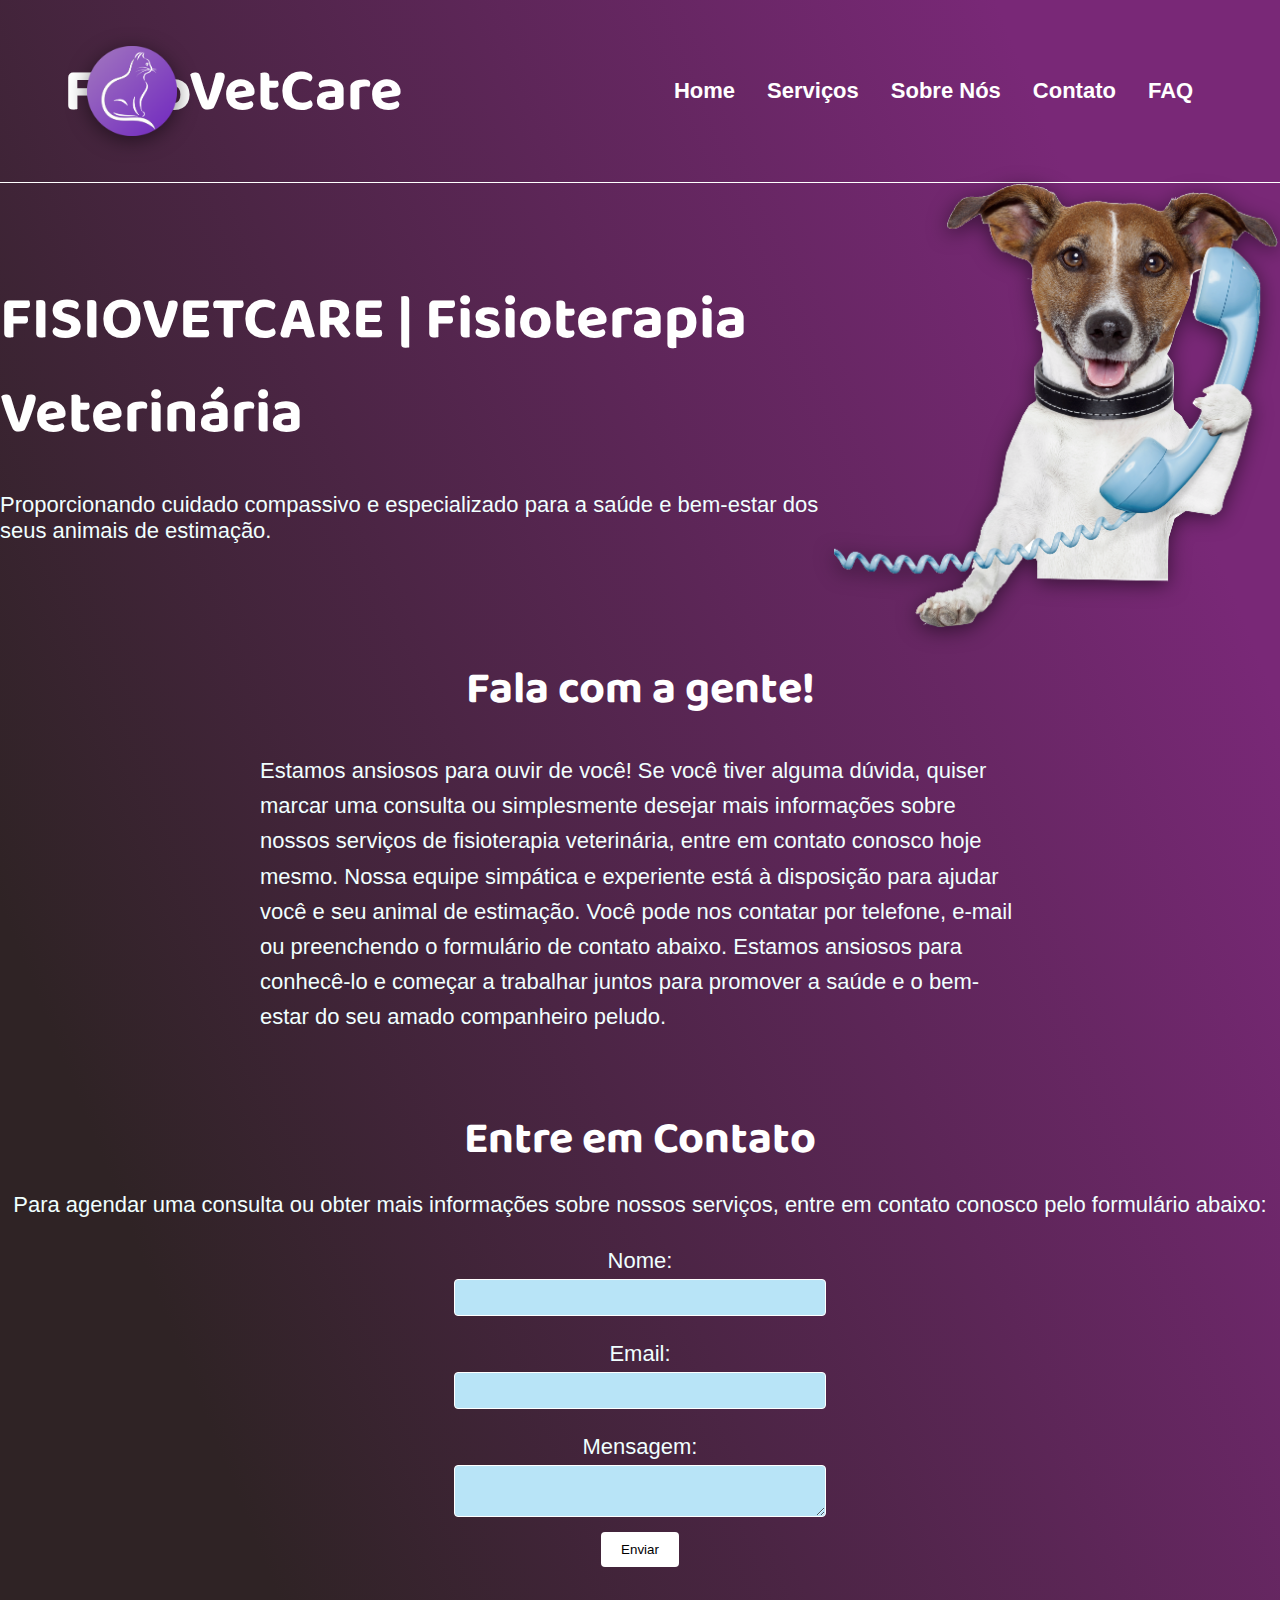
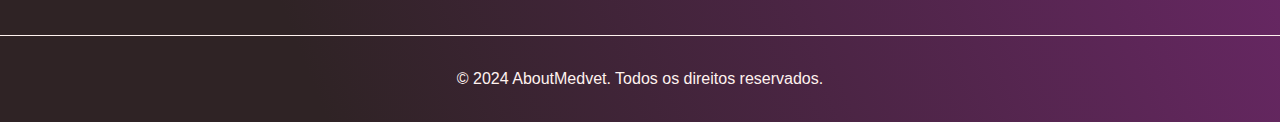
<file: contato.html>
<!DOCTYPE html>
<html lang="pt-br">

<head>
    <meta charset="UTF-8">
    <meta name="viewport" content="width=device-width, initial-scale=1.0">
    <meta name="description" content="Uma página sobre o curso de Medicina Veterinária">
    <title>FISIOVETCARE | Fisioterapia Veterinária</title>
    <link rel="stylesheet" type="text/css" href="style.css">
    <link rel="icon" type="image/png" href="favicon/favicon.ico">
</head>

<body>
    <header class="cabeçalho">
        <img class="cabeçalho-img" src="img/logo.png" alt="logo da marca"> <br>
        <h1 class="cabeçalho-titulo">FisioVetCare</h1> <br>
        <nav class="cabeçalho-menu">
            <a class="cabeçalho-menu-item" href="index.html">Home</a>
            <a class="cabeçalho-menu-item" href="servicos.html">Serviços</a>
            <a class="cabeçalho-menu-item" href="sobrenos.html">Sobre Nós</a>
            <a class="cabeçalho-menu-item" href="contato.html">Contato</a>
            <a class="cabeçalho-menu-item" href="faq.html">FAQ</a>
        </nav>
    </header>

    <main class="conteudo">
        <section class="conteudo-principal">
            <div class="conteudo-principal-escrito">
                <h1 class="conteudo-principal-escrito-titulo">FISIOVETCARE | Fisioterapia Veterinária</h1>
                <h2 class="conteudo-principal-escrito-subtitulo">Proporcionando cuidado compassivo e especializado para a saúde e bem-estar dos seus animais de estimação.</h2>
            </div>
            <img class="conteudo-principal-img" src="img/capacontato.png" alt="capa">
        </section>
        
        <!-- Aqui foi utilizado a mesma classe do "servicos.html" -->

        <div class="container">
            <h1 class="servico-titulo">Fala com a gente!</h1>
            <div class="servico">
                <p>Estamos ansiosos para ouvir de você! Se você tiver alguma dúvida, quiser marcar uma consulta ou simplesmente desejar mais informações sobre nossos serviços de fisioterapia veterinária, entre em contato conosco hoje mesmo. 
                    Nossa equipe simpática e experiente está à disposição para ajudar você e seu animal de estimação. Você pode nos contatar por telefone, e-mail ou preenchendo o formulário de contato abaixo. Estamos ansiosos para conhecê-lo e começar a trabalhar juntos para promover a saúde e o bem-estar do seu amado companheiro peludo.</p>
            </div>
        </div>
        <section id="contato">
           <br> <h2 class="contato-tittle">Entre em Contato</h2> <br>

         <div class="contato-texto">
            <p> Para agendar uma consulta ou obter mais informações sobre nossos serviços, entre em contato conosco pelo formulário abaixo:</p>
            <form>
                <label for="nome">Nome:</label>
                <input type="text" id="nome" name="nome" required>
        
                <label for="email">Email:</label>
                <input type="email" id="email" name="email" required>
        
                <label for="mensagem">Mensagem:</label>
                <textarea id="mensagem" name="mensagem" required></textarea>
        
                <button type="submit">Enviar</button>
            </form>
         </div>
           
        </section>
        
    </main>

    <footer>
        <div class="rodape">
            <p>&copy; 2024 AboutMedvet. Todos os direitos reservados.</p>
        </div>
    </footer>
</body>

</html>
</file>
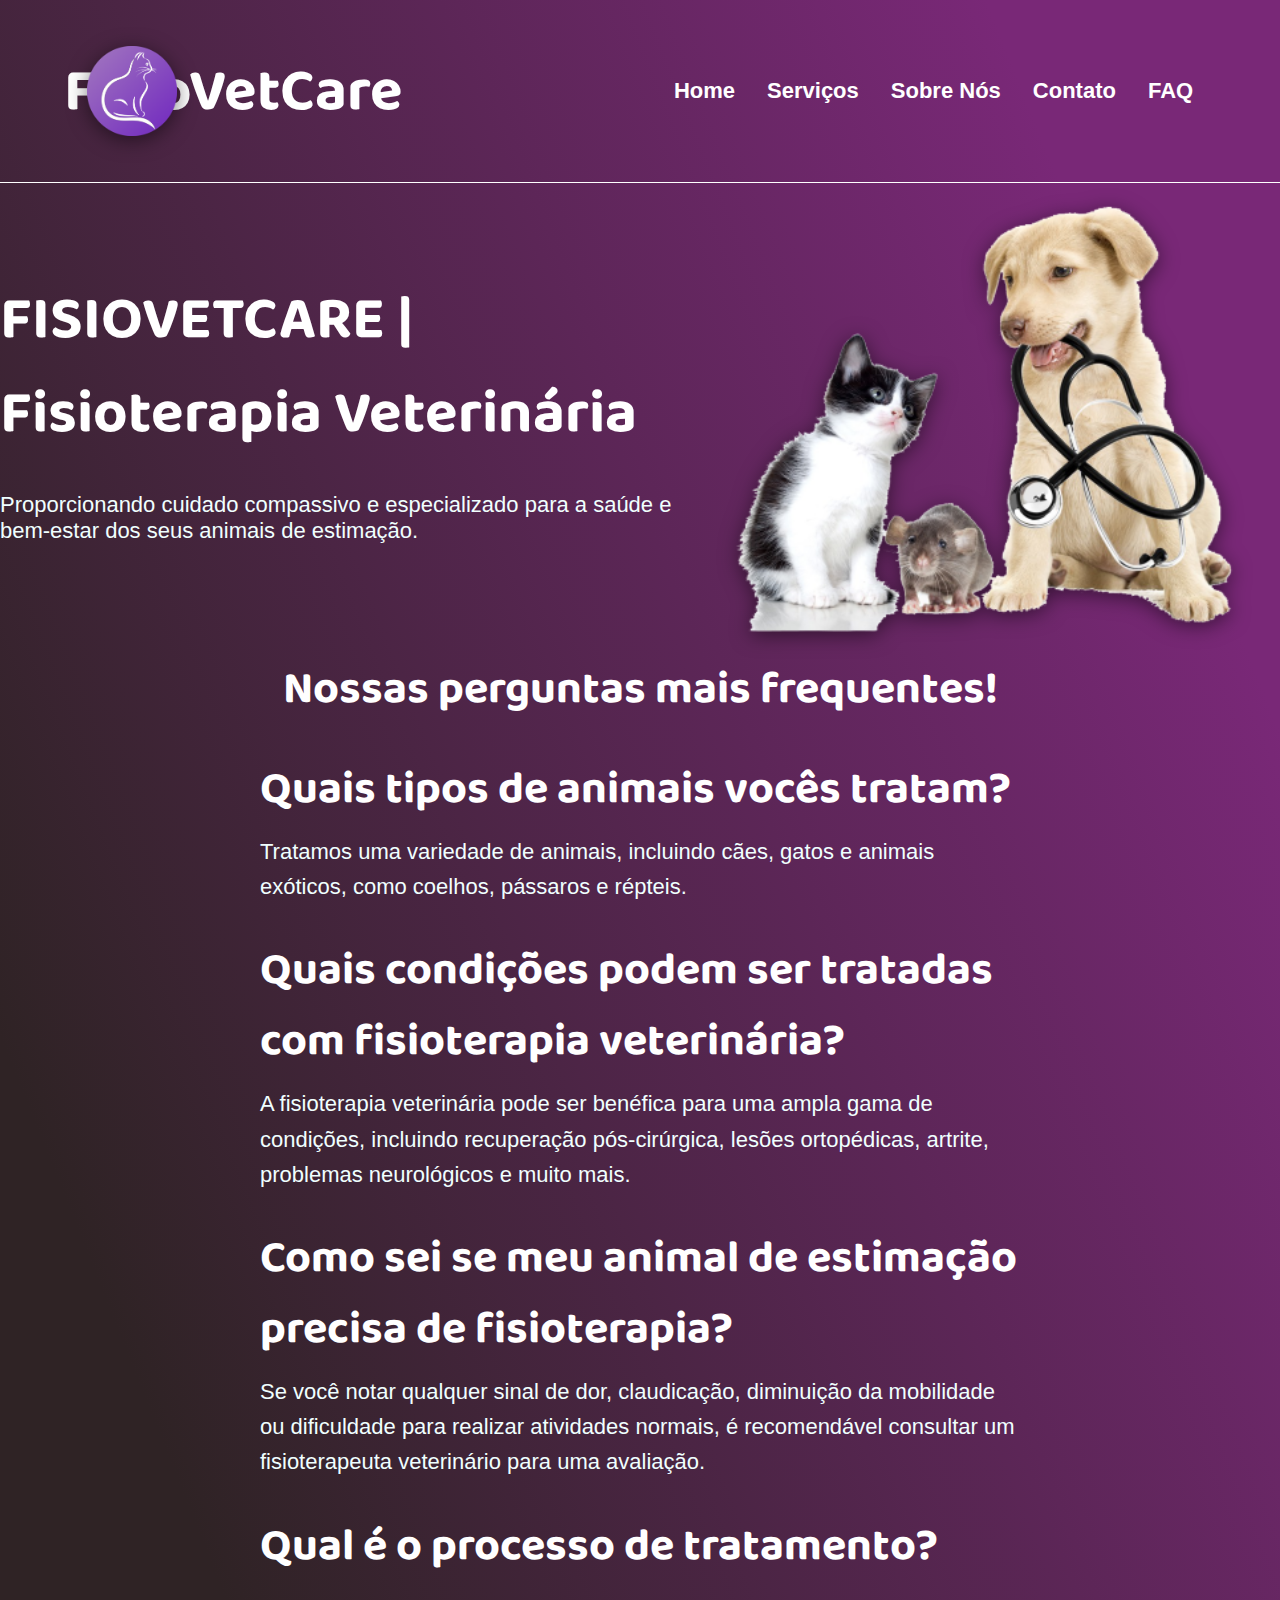
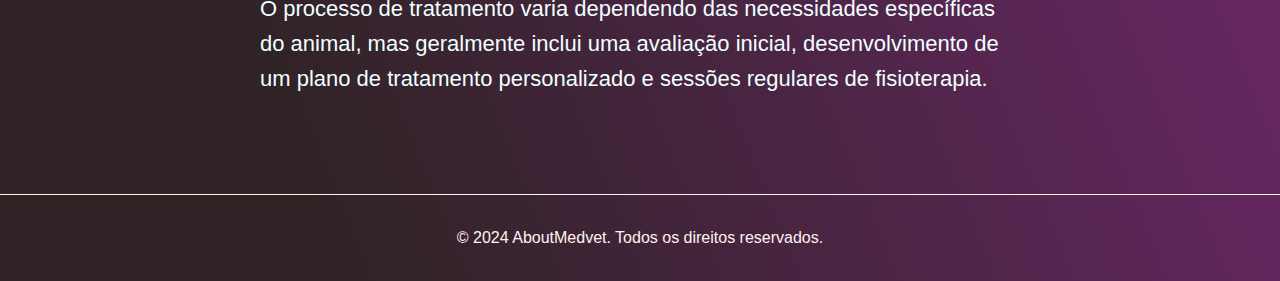
<file: faq.html>
<!DOCTYPE html>
<html lang="pt-br">

<head>
    <meta charset="UTF-8">
    <meta name="viewport" content="width=device-width, initial-scale=1.0">
    <meta name="description" content="Uma página sobre o curso de Medicina Veterinária">
    <title>FISIOVETCARE | Fisioterapia Veterinária</title>
    <link rel="stylesheet" type="text/css" href="style.css">
    <link rel="icon" type="image/png" href="favicon/favicon.ico">
</head>

<body>
    <header class="cabeçalho">
        <img class="cabeçalho-img" src="img/logo.png" alt="logo da marca"> <br>
        <h1 class="cabeçalho-titulo">FisioVetCare</h1> <br>
        <nav class="cabeçalho-menu">
            <a class="cabeçalho-menu-item" href="index.html">Home</a>
            <a class="cabeçalho-menu-item" href="servicos.html">Serviços</a>
            <a class="cabeçalho-menu-item" href="sobrenos.html">Sobre Nós</a>
            <a class="cabeçalho-menu-item" href="contato.html">Contato</a>
            <a class="cabeçalho-menu-item" href="faq.html">FAQ</a>
        </nav>
    </header>

    <main class="conteudo">
        <section class="conteudo-principal">
            <div class="conteudo-principal-escrito">
                <h1 class="conteudo-principal-escrito-titulo">FISIOVETCARE | Fisioterapia Veterinária</h1>
                <h2 class="conteudo-principal-escrito-subtitulo">Proporcionando cuidado compassivo e especializado para a saúde e bem-estar dos seus animais de estimação.</h2>
            </div>
            <img class="conteudo-principal-img" src="img/capafaq.png" alt="capa">
        </section>
        <div class="container">
            <h1 class="servico-titulo" >Nossas perguntas mais frequentes!</h1>
            <div class="servico">
                <h2>Quais tipos de animais vocês tratam?</h2>
                <p>Tratamos uma variedade de animais, incluindo cães, gatos e animais exóticos, como coelhos, pássaros e répteis.</p>
            </div>
            <div class="servico">
                <h2>Quais condições podem ser tratadas com fisioterapia veterinária?</h2>
                <p>A fisioterapia veterinária pode ser benéfica para uma ampla gama de condições, incluindo recuperação pós-cirúrgica, lesões ortopédicas, artrite, problemas neurológicos e muito mais.</p>
            </div>
            <div class="servico">
                <h2>Como sei se meu animal de estimação precisa de fisioterapia?</h2>
                <p>Se você notar qualquer sinal de dor, claudicação, diminuição da mobilidade ou dificuldade para realizar atividades normais, é recomendável consultar um fisioterapeuta veterinário para uma avaliação.</p>
            </div>
            <div class="servico">
                <h2>Qual é o processo de tratamento?</h2>
                <p>O processo de tratamento varia dependendo das necessidades específicas do animal, mas geralmente inclui uma avaliação inicial, desenvolvimento de um plano de tratamento personalizado e sessões regulares de fisioterapia.</p>
        </div>
    </main>

    <footer>
        <div class="rodape">
            <p>&copy; 2024 AboutMedvet. Todos os direitos reservados.</p>
        </div>
    </footer>
</body>

</html>
</file>
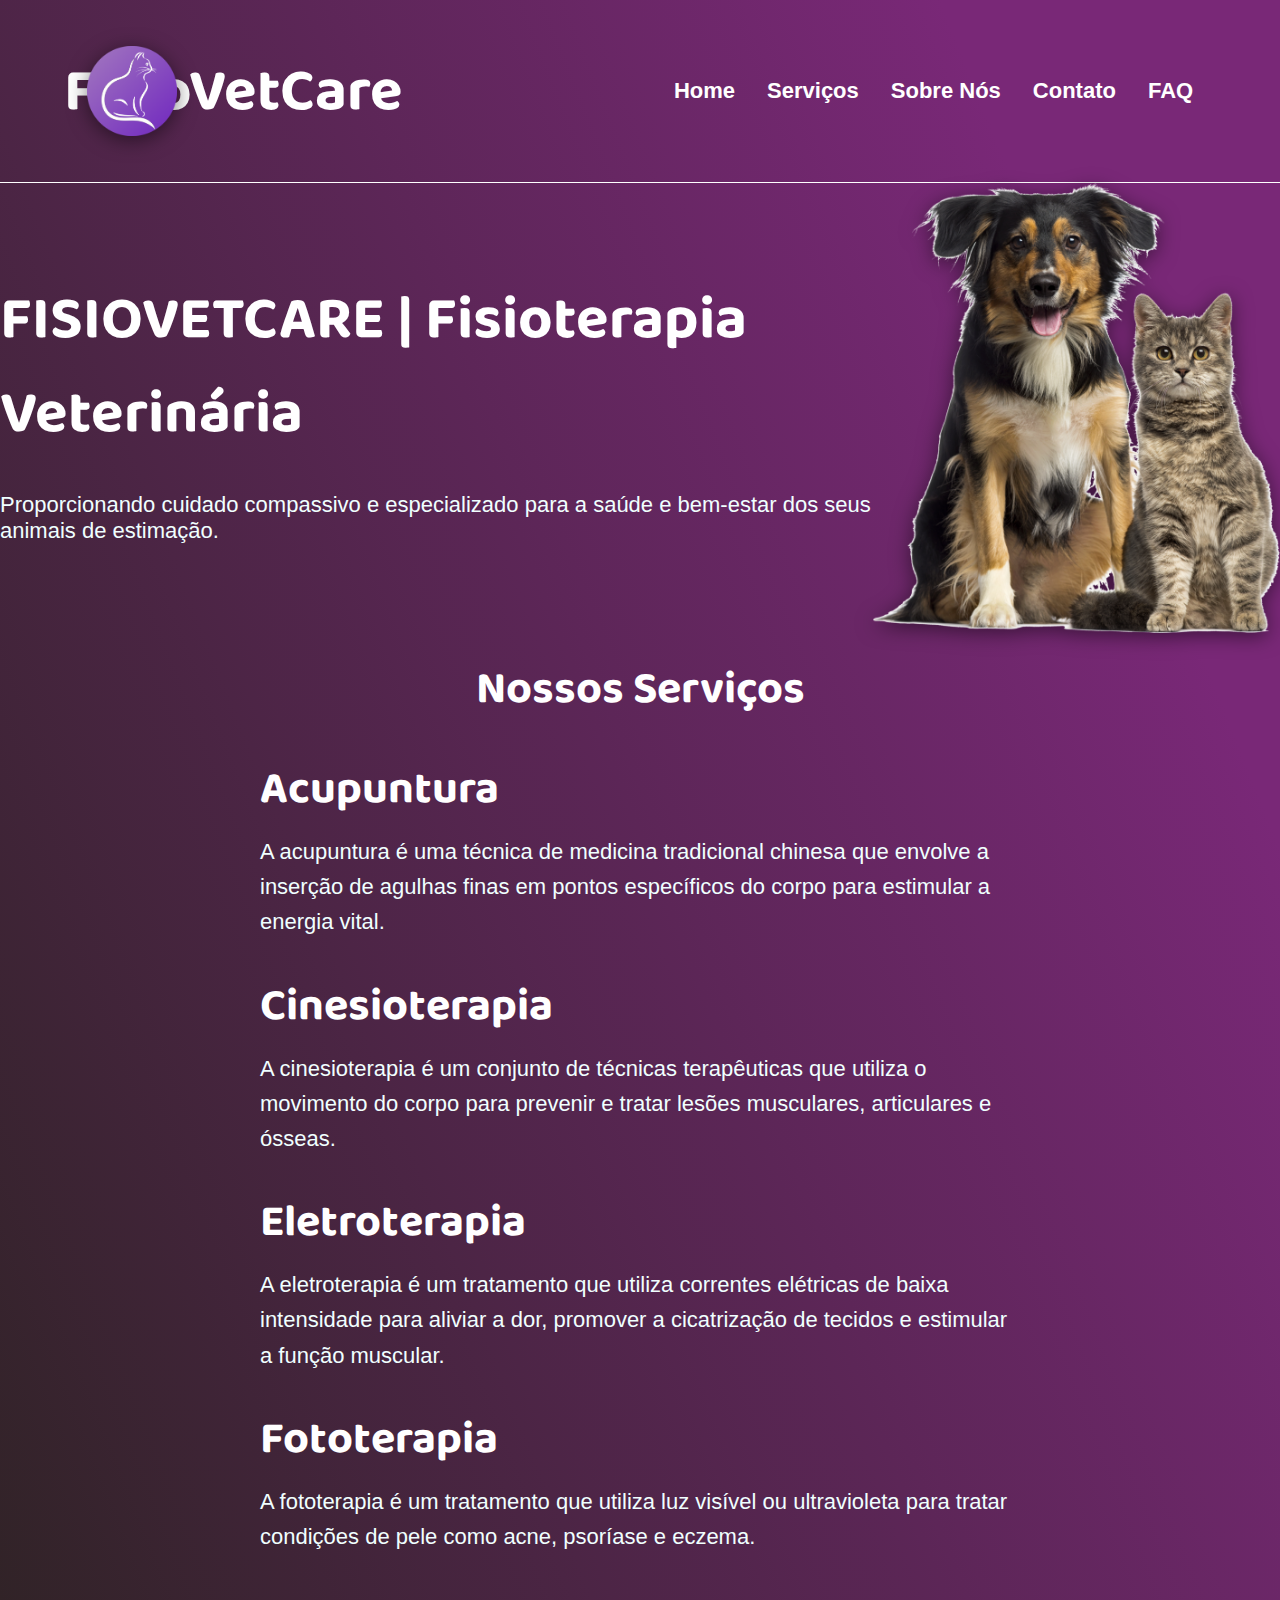
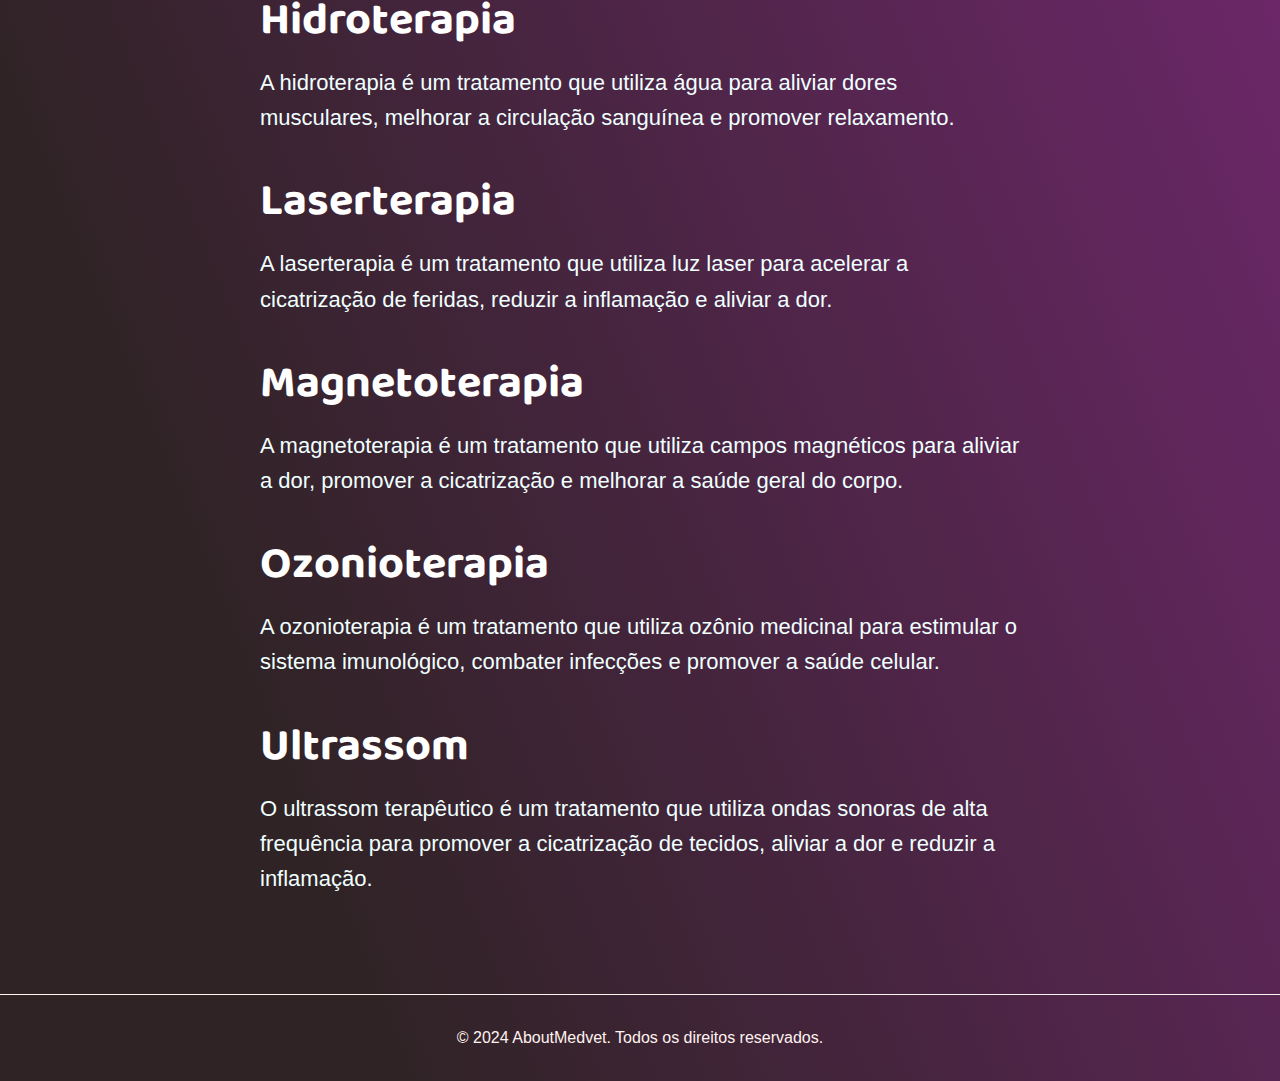
<file: servicos.html>
<!DOCTYPE html>
<html lang="pt-br">

<head>
    <meta charset="UTF-8">
    <meta name="viewport" content="width=device-width, initial-scale=1.0">
    <meta name="description" content="Uma página sobre o curso de Medicina Veterinária">
    <title>FISIOVETCARE | Fisioterapia Veterinária</title>
    <link rel="stylesheet" type="text/css" href="style.css">
    <link rel="icon" type="image/png" href="favicon/favicon.ico">
</head>

<body>
    <header class="cabeçalho">
        <img class="cabeçalho-img" src="img/logo.png" alt="logo da marca"> <br>
        <h1 class="cabeçalho-titulo">FisioVetCare</h1> <br>
        <nav class="cabeçalho-menu">
            <a class="cabeçalho-menu-item" href="index.html">Home</a>
            <a class="cabeçalho-menu-item" href="servicos.html">Serviços</a>
            <a class="cabeçalho-menu-item" href="sobrenos.html">Sobre Nós</a>
            <a class="cabeçalho-menu-item" href="contato.html">Contato</a>
            <a class="cabeçalho-menu-item" href="faq.html">FAQ</a>
        </nav>
    </header>

    <main class="conteudo">
        <section class="conteudo-principal">
            <div class="conteudo-principal-escrito">
                <h1 class="conteudo-principal-escrito-titulo">FISIOVETCARE | Fisioterapia Veterinária</h1>
                <h2 class="conteudo-principal-escrito-subtitulo">Proporcionando cuidado compassivo e especializado para a saúde e bem-estar dos seus animais de estimação.</h2>
            </div>
            <img class="conteudo-principal-img" src="img/capaservicos.png" alt="capa">
        </section>
        <div class="container">
            <h1 class="servico-titulo" >Nossos Serviços</h1>
            <div class="servico">
                <h2>Acupuntura</h2>
                <p>A acupuntura é uma técnica de medicina tradicional chinesa que envolve a inserção de agulhas finas em pontos específicos do corpo para estimular a energia vital.</p>
            </div>
            <div class="servico">
                <h2>Cinesioterapia</h2>
                <p>A cinesioterapia é um conjunto de técnicas terapêuticas que utiliza o movimento do corpo para prevenir e tratar lesões musculares, articulares e ósseas.</p>
            </div>
            <div class="servico">
                <h2>Eletroterapia</h2>
                <p>A eletroterapia é um tratamento que utiliza correntes elétricas de baixa intensidade para aliviar a dor, promover a cicatrização de tecidos e estimular a função muscular.</p>
            </div>
            <div class="servico">
                <h2>Fototerapia</h2>
                <p>A fototerapia é um tratamento que utiliza luz visível ou ultravioleta para tratar condições de pele como acne, psoríase e eczema.</p>
            </div>
            <div class="servico">
                <h2>Hidroterapia</h2>
                <p>A hidroterapia é um tratamento que utiliza água para aliviar dores musculares, melhorar a circulação sanguínea e promover relaxamento.</p>
            </div>
            <div class="servico">
                <h2>Laserterapia</h2>
                <p>A laserterapia é um tratamento que utiliza luz laser para acelerar a cicatrização de feridas, reduzir a inflamação e aliviar a dor.</p>
            </div>
            <div class="servico">
                <h2>Magnetoterapia</h2>
                <p>A magnetoterapia é um tratamento que utiliza campos magnéticos para aliviar a dor, promover a cicatrização e melhorar a saúde geral do corpo.</p>
            </div>
            <div class="servico">
                <h2>Ozonioterapia</h2>
                <p>A ozonioterapia é um tratamento que utiliza ozônio medicinal para estimular o sistema imunológico, combater infecções e promover a saúde celular.</p>
            </div>
            <div class="servico">
                <h2>Ultrassom</h2>
                <p>O ultrassom terapêutico é um tratamento que utiliza ondas sonoras de alta frequência para promover a cicatrização de tecidos, aliviar a dor e reduzir a inflamação.</p>
            </div>
        </div>
    </main>

    <footer>
        <div class="rodape">
            <p>&copy; 2024 AboutMedvet. Todos os direitos reservados.</p>
        </div>
    </footer>
</body>

</html>
</file>
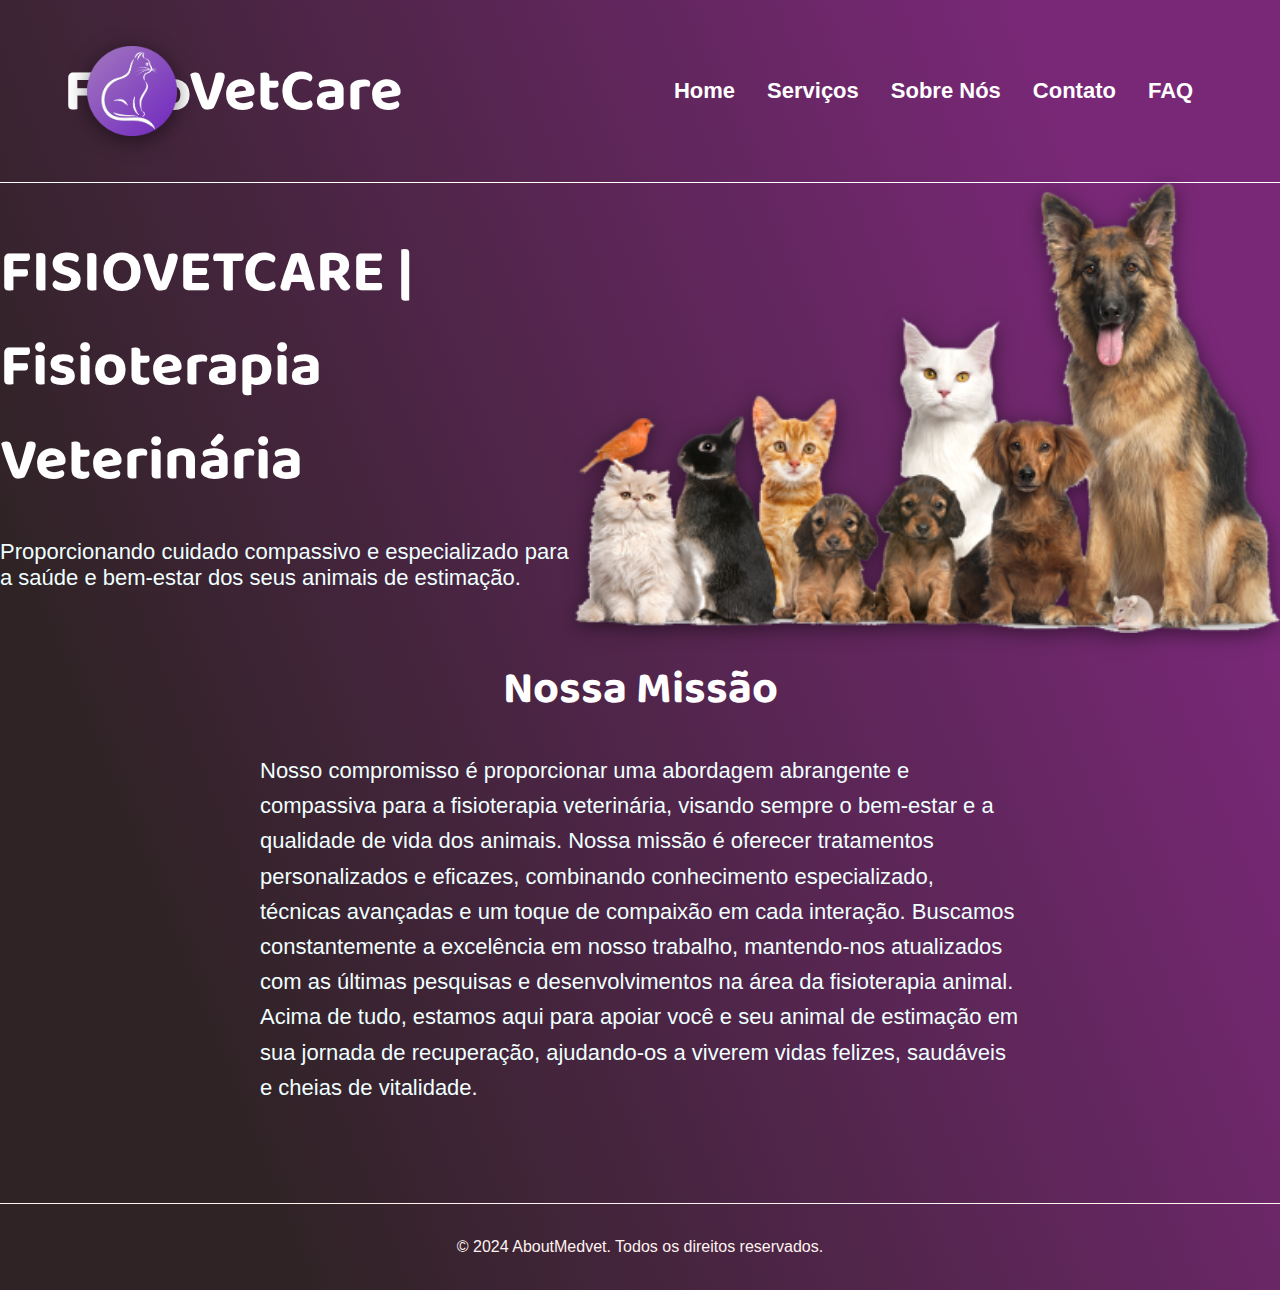
<file: sobrenos.html>
<!DOCTYPE html>
<html lang="pt-br">

<head>
    <meta charset="UTF-8">
    <meta name="viewport" content="width=device-width, initial-scale=1.0">
    <meta name="description" content="Uma página sobre o curso de Medicina Veterinária">
    <title>FISIOVETCARE | Fisioterapia Veterinária</title>
    <link rel="stylesheet" type="text/css" href="style.css">
    <link rel="icon" type="image/png" href="favicon/favicon.ico">
</head>

<body>
    <header class="cabeçalho">
        <img class="cabeçalho-img" src="img/logo.png" alt="logo da marca"> <br>
        <h1 class="cabeçalho-titulo">FisioVetCare</h1> <br>
        <nav class="cabeçalho-menu">
            <a class="cabeçalho-menu-item" href="index.html">Home</a>
            <a class="cabeçalho-menu-item" href="servicos.html">Serviços</a>
            <a class="cabeçalho-menu-item" href="sobrenos.html">Sobre Nós</a>
            <a class="cabeçalho-menu-item" href="contato.html">Contato</a>
            <a class="cabeçalho-menu-item" href="faq.html">FAQ</a>
        </nav>
    </header>

    <main class="conteudo">
        <section class="conteudo-principal">
            <div class="conteudo-principal-escrito">
                <h1 class="conteudo-principal-escrito-titulo">FISIOVETCARE | Fisioterapia Veterinária</h1>
                <h2 class="conteudo-principal-escrito-subtitulo">Proporcionando cuidado compassivo e especializado para a saúde e bem-estar dos seus animais de estimação.</h2>
            </div>
            <img class="conteudo-principal-img" src="img/capasobrenos.png" alt="capa">
        </section>
        
            <!-- Aqui foi utilizado a mesma classe do "servicos.html" -->

        <div class="container">
            <h1 class="servico-titulo">Nossa Missão</h1>
            <div class="servico">
                <p>Nosso compromisso é proporcionar uma abordagem abrangente e compassiva para a fisioterapia veterinária, visando sempre o bem-estar e a qualidade de vida dos animais. Nossa missão é oferecer tratamentos personalizados e eficazes, combinando conhecimento especializado, técnicas avançadas e um toque de compaixão em cada interação. Buscamos constantemente a excelência em nosso trabalho, mantendo-nos atualizados com as últimas
                     pesquisas e desenvolvimentos na área da fisioterapia animal. Acima de tudo, estamos aqui para apoiar você e seu animal de estimação em sua jornada de recuperação, ajudando-os a viverem vidas felizes, saudáveis e cheias de vitalidade.</p>
            </div>
        </div>
    </main>

    <footer>
        <div class="rodape">
            <p>&copy; 2024 AboutMedvet. Todos os direitos reservados.</p>
        </div>
    </footer>
</body>

</html>
</file>
<file: style.css>
@import url('https://fonts.googleapis.com/css2?family=Baloo+2:wght@400..800&family=Baloo+Thambi+2:wght@400..800&display=swap') ;


* {
    margin: 0;
    padding: 0;
    box-sizing: border-box;
    text-decoration: none;
}

body {
    font-size: 100% ;
    background: linear-gradient(68.15deg, #2F2325 16.62%, #792877 85.61%);
}

.cabeçalho {
    display: flex;
    flex-direction: row;
    align-items: center;
    justify-content: space-around;
    padding: 24px;
}

.cabeçalho-titulo {
    display: flex;
    align-items: center;
    justify-content: center;
    margin-left: 10px;
    color:#ffffff;
    font-size: 60px;
    font-family: "Baloo Thambi 2", system-ui;
    padding: 20px;

   
}
.cabeçalho-img {
    height: 90px; /*tamanho da logo*/
    margin-right: -32%; /*valor negativo unico que deu certo :( */ 
        filter: drop-shadow(0 4px 10px rgba(0, 0, 0, 0.5)); /*sombra contornada*/
}

.cabeçalho-menu {
    display: flex;
    gap: 32px;  /* Distanciamento dos elementos da tag */
    font-family: "Sarala", sans-serif; /* Fonte para os parágrafos */
    font-weight: 600;
    font-size: 22px;
}

.cabeçalho-menu a {
    color: #ffffff; 
    transition: color 0.3s; 
    text-decoration: none; 
}

.cabeçalho-menu a:hover,
.cabeçalho-menu a:visited,
.cabeçalho-menu a:focus {
    color: #bae3f1; /* Cor dos links quando hover, visitado ou focado */
    cursor: pointer;
}


.conteudo {
    margin-bottom: 48px;
    border-top: 0.4px solid #ffffff; /*borda para o topo*/
}

.conteudo-principal {
    display: flex;
    flex-direction: row;
    align-items: center;
    justify-content: space-around;
}

.conteudo-principal-escrito {
    display: flex;
    flex-direction: column;
    gap: 32px;
}

.conteudo-principal-escrito-titulo {
    font-family: "Baloo Thambi 2", system-ui;
    font-weight: 700;
    font-size: 60px;
    color: #ffffff;
}

.conteudo-principal-escrito-subtitulo {
    font-family: "Sarala", sans-serif; /*fonte para os paragrafos*/
    color: azure;
    font-weight: 400;
    font-size: 22px;
}

.conteudo-principal-img {
    height: 450px;
    filter: drop-shadow(0 4px 10px rgba(0, 0, 0, 0.5)); /* sombra contornada*/
}

.conteudo-secundario {
    display: flex;
    flex-direction: column; /*coluna para as palavras*/
    align-items: center;
    gap: 24px; /*espaçamento entre as linhas*/
    margin-top: 48px; /*distancia do conteudo secundario para o primario*/
    justify-content: space-around;
    padding: 20px;
    padding-left: 710px;
    padding-right: 710px;

}

.conteudo-secundario-titulo {
    border-top: 0.4px solid #fff2ef;
    padding-top: 48px; /*conteudo dentro dele foi pra baixo*/
    font-family: "Baloo Thambi 2", system-ui;
    font-weight: 700;
    font-size: 35px;
    color: #ffffff;
    margin-bottom: 16px;
}

.conteudo-secundario-botao {
    background-color: rgb(186, 227, 241);
    width: 180px;
    height: 60px;
    border: none;
    box-shadow: 4px 5px 4px rgba(0, 0, 0, 0.25);
    border-radius: 20px; /*borda do botão*/
    font-family: "Sarala", sans-serif; /*fonte para os paragrafos*/
    color: #ffffff;
    font-weight: 400;
    font-size: 18px;
    color: #2F2325;
    white-space: nowrap; /* Evita que o texto quebre em várias linhas */
    line-height: 60px; /* Centraliza verticalmente */
    text-align: center; /* Centraliza horizontalmente */
    padding: 10px; /* Adiciona espaçamento interno */
}

.conteudo-secundario-botao:hover {
    background-color: #fff2ef;
    cursor: pointer;
}

.conteudo-secundario-paragrafo {
    font-family: "Sarala", sans-serif; /*fonte para os paragrafos*/
    color: azure;
    font-weight: 300;
    font-size: 18px;
    color: azure
    
}

/* Estilos gerais */
body {
    font-family: Arial, sans-serif;
    margin: 0;
    padding: 0;
}

/* Estilo para a sessão do blog */
.blog-session {
    padding: 20px;
}

/* Estilo para o contêiner do blog */
.blog-container {
    max-width: 800px;
    margin: 0 auto;
}

/* Estilo para o cabeçalho do blog */
.blog-header {
    text-align: center;
    margin-bottom: 30px;
}

.blog-header h2 {
    font-size: 36px;
    color: #ffffff;
    margin-bottom: 10px;
}

.blog-header p {
    color: #ffffff;
}

/* Estilo para as postagens do blog */
.blog-posts {
    display: grid;
    grid-template-columns: repeat(auto-fit, minmax(300px, 1fr));
    grid-gap: 20px;
}

/* Estilo para uma única postagem do blog */
.blog-post {
    background-color: #92c8e0;
    border-radius: 8px;
    padding: 20px;
    display: flex; 
    align-items: center; 
    flex-direction: column; 
}

.blog-img {
    width: 100%;
    max-width: 600px; 
    border-radius: 8px;
    margin-bottom: 10px;
    filter: drop-shadow(0 4px 10px rgba(0, 0, 0, 0.5)); /* sombra contornada*/

    
}

.blog-post h3 {
    font-size: 24px;

    color: white;
    margin-bottom: 10px;
}

.blog-post p {
    color: #000000;
    margin-bottom: 15px;
}

.blog-post a {
    color: #5919a2;
    text-decoration: none;
    font-weight: bold;
}

.blog-post a:hover {
    text-decoration: underline;
}

/*css serviços start*/

.container {
    max-width: 800px;
    margin: 0 auto;
    padding: 20px;
    color: #ffffff;

}

.servico-titulo {
    text-align: center;
    margin-bottom: px;
    color: #ffffff;
    height: 100px;
    font-family: "Baloo Thambi 2", system-ui;
    font-weight: 700;
    font-size: 45px;
}

.servico {
    margin-bottom: 30px;
}

.servico h2 {
    margin-bottom: 10px;
    color: #ffffff;
    font-weight: 700;
    font-size: 45px;
    font-family: "Baloo Thambi 2", system-ui;

}

.servico p {
    line-height: 1.6;
    font-family: "Sarala", sans-serif; /*fonte para os paragrafos*/
    color: azure;
    font-weight: 300;
    font-size: 22px;
}

/* css serviços end*/

/* sessão contato start*/

#contato {
    text-align: center;
    color: white;
}

.contato-tittle{
    font-weight: 700;
    font-size: 45px;
    font-family: "Baloo Thambi 2", system-ui;

}

.contato-texto{

    font-family: "Sarala", sans-serif; /*fonte para os paragrafos*/
    color: azure;
    font-weight: 300;
    font-size: 22px;
}
#contato form {
    display: flex;
    flex-direction: column;
    align-items: center;
    padding: 20px;

}

#contato label {
    margin-top: 10px;
    display: block;
}

#contato input[type="text"],
#contato input[type="email"],
#contato textarea {
    width: 30%;
    padding: 10px;
    margin-top: 5px;
    margin-bottom: 15px;
    box-sizing: border-box;
    border: 1px solid #fff; /* borda branca */
    border-radius: 4px;
    background-color: #b8e4f7; 
    color: white; 
}

#contato button[type="submit"] {
    background-color: #fff; 
    color: #000000; 
    padding: 10px 20px;
    border: none;
    border-radius: 4px;
    cursor: pointer;
}

#contato button[type="submit"]:hover {
    background-color: #92c8e0;
}

/* sessão contato end*/


.rodape {
    padding: 34px;
    color: #fff2ef;
    text-align: center;
    border-top: 0.4px solid #fff2ef;
}
</file>
